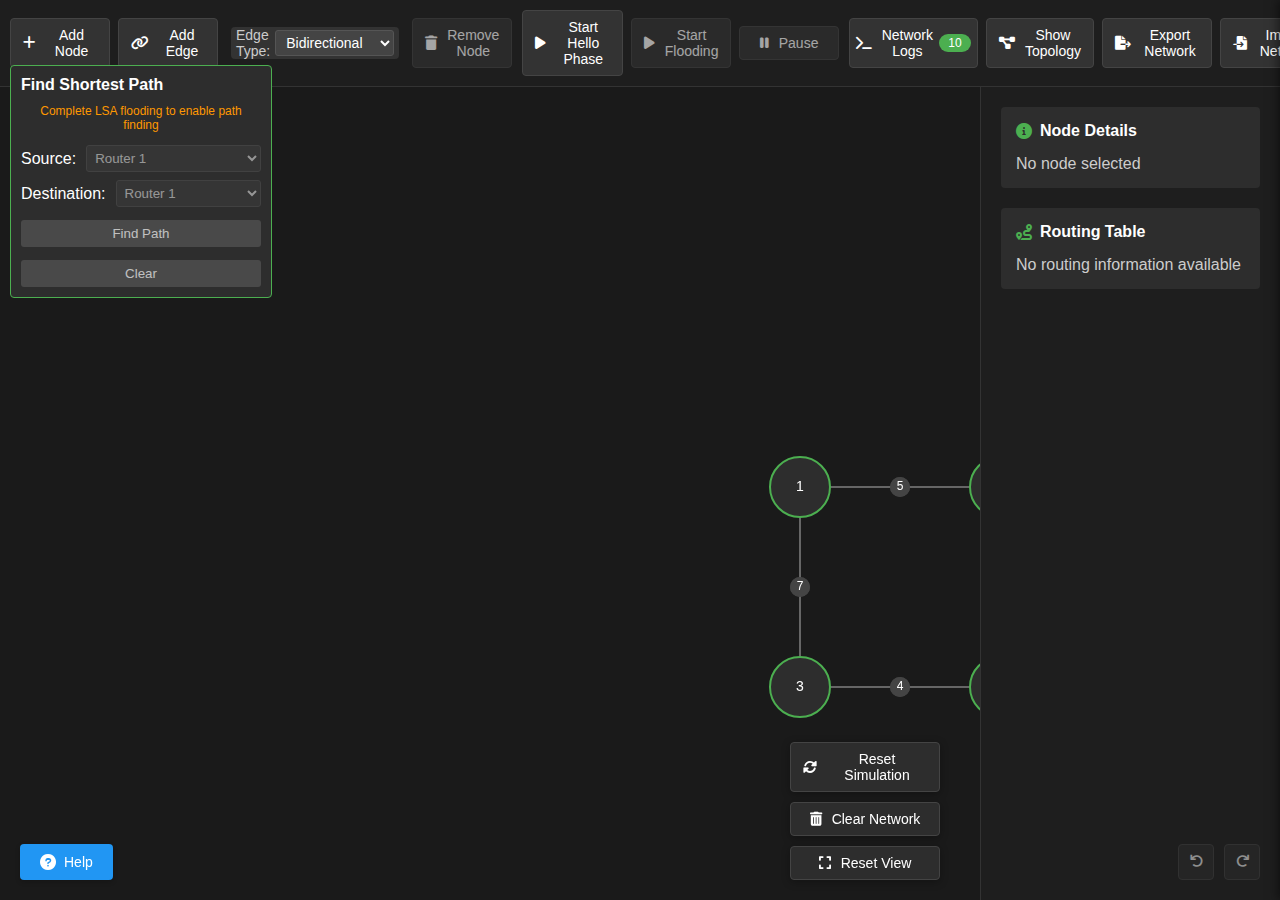
<file: index.html>
<!DOCTYPE html>
<html lang="en">
<head>
    <meta charset="UTF-8">
    <meta name="viewport" content="width=device-width, initial-scale=1.0">
    <title>Link-State Routing Simulation</title>
    <link rel="stylesheet" href="css/styles.css">
    <link rel="stylesheet" href="https://cdnjs.cloudflare.com/ajax/libs/font-awesome/6.0.0/css/all.min.css">
</head>
<body>
    <div class="container">
        <div class="toolbar">
            <div class="toolbar-group left-group">
                <button id="addNode" class="tool-button" title="Add a new router node (N)">
                    <i class="fas fa-plus"></i> Add Node
                </button>
                <button id="addEdge" class="tool-button" title="Add a connection between nodes (E)">
                    <i class="fas fa-link"></i> Add Edge
                </button>
                <div class="edge-type-selector">
                    <span>Edge Type:</span>
                    <select id="edgeTypeSelector" title="Select type of connection to create">
                        <option value="double" selected>Bidirectional</option>
                        <option value="single">Unidirectional</option>
                    </select>
                </div>
                <button id="removeNode" class="tool-button" disabled title="Remove selected node (Delete)">
                    <i class="fas fa-trash"></i> Remove Node
                </button>
            </div>
            <div class="toolbar-group center-group">
                <button id="startHello" class="tool-button" title="Start/Stop Hello Phase (Space)">
                    <i class="fas fa-play"></i> Start Hello Phase
                </button>
                <button id="startLSA" class="tool-button" disabled title="Start LSA Flooding">
                    <i class="fas fa-play"></i> Start Flooding
                </button>
                <button id="pauseSimulation" class="tool-button" disabled title="Pause/Resume Simulation (P)">
                    <i class="fas fa-pause"></i> Pause
                </button>
            </div>
            <div class="toolbar-group right-group">
                <button id="toggleLogs" class="tool-button" title="Show/hide network logs">
                    <i class="fas fa-terminal"></i> Network Logs
                    <span class="log-badge">0</span>
                </button>
                <button id="viewAdjacencyList" class="tool-button" title="View Network Adjacency List">
                    <i class="fas fa-project-diagram"></i> Show Topology
                </button>
                <button id="exportNetwork" class="tool-button" title="Export Network">
                    <i class="fas fa-file-export"></i> Export Network
                </button>
                <button id="importNetwork" class="tool-button" title="Import Network">
                    <i class="fas fa-file-import"></i> Import Network
                </button>
            </div>
        </div>
        
        <div class="main-content">
            <canvas id="networkCanvas"></canvas>
            
            <div class="node-details">
                <div class="details-section">
                    <h3><i class="fas fa-info-circle"></i> Node Details</h3>
                    <div id="nodeInfo">No node selected</div>
                </div>
                
                <div class="details-section">
                    <h3><i class="fas fa-route"></i> Routing Table</h3>
                    <div id="routingTable">No routing information available</div>
                </div>
            </div>
            
            <div class="canvas-controls">
                <button id="resetSimulation" class="tool-button" title="Reset simulation state without clearing the network">
                    <i class="fas fa-sync-alt"></i> Reset Simulation
                </button>
                <button id="clearNetwork" class="tool-button" title="Clear all nodes and edges (C)">
                    <i class="fas fa-trash-alt"></i> Clear Network
                </button>
                <button id="resetView" class="tool-button" title="Reset view to fit all nodes (V)">
                    <i class="fas fa-expand"></i> Reset View
                </button>
            </div>
        </div>
    </div>

    <div class="history-controls">
        <button id="undoButton" class="history-button" title="Undo (Ctrl+Z)" disabled>
            <i class="fas fa-undo"></i>
        </button>
        <button id="redoButton" class="history-button" title="Redo (Ctrl+Y)" disabled>
            <i class="fas fa-redo"></i>
        </button>
    </div>

    
    <div id="adjacencyListModal" class="modal">
        <div class="modal-content">
            <div class="modal-header">
                <h2>Network Topology</h2>
                <span class="close-modal">&times;</span>
            </div>
            <div class="modal-body">
                <div id="adjacencyListContent"></div>
            </div>
        </div>
    </div>

    <script src="js/logger.js"></script>
    <script src="js/node.js"></script>
    <script src="js/network.js"></script>
    <script src="js/visualization.js"></script>
    <script src="js/main.js"></script>
</body>
</html>
</file>
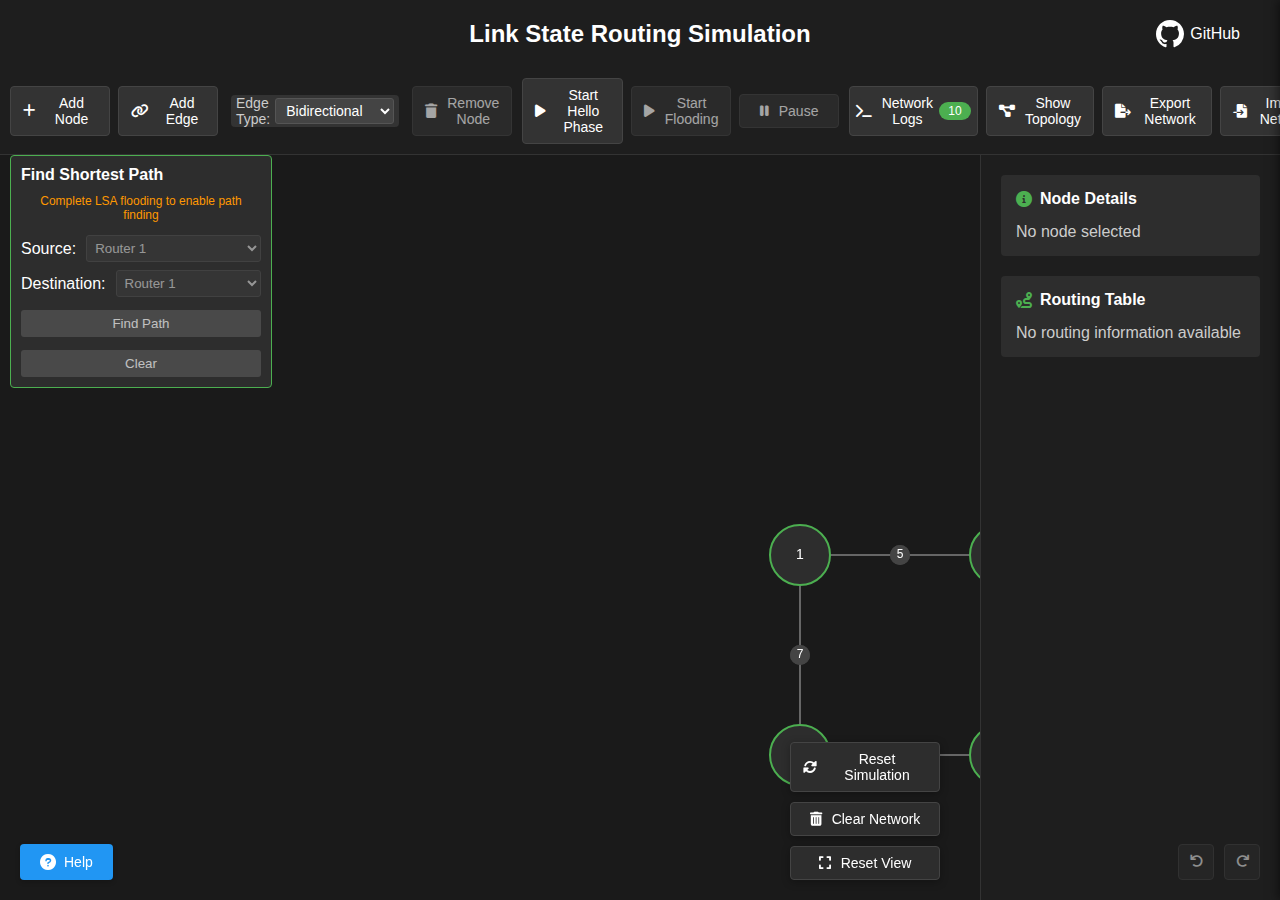
<file: public/index.html>
<!DOCTYPE html>
<html lang="en">

<head>
    <meta charset="UTF-8">
    <meta name="viewport" content="width=device-width, initial-scale=1.0">
    <title>Link-State Routing Simulation</title>
    <link rel="stylesheet" href="css/styles.css">
    <link rel="stylesheet" href="https://cdnjs.cloudflare.com/ajax/libs/font-awesome/6.0.0/css/all.min.css">
</head>

<body>
    
    <header
        style="display: flex; align-items: center; justify-content: center; padding: 20px; background-color: #1e1e1e; font-size: 24px; font-weight: bold; color: #fff; position: relative;">
        Link State Routing Simulation
        <a href="https://github.com/eclipse1605/link-state-routing-protocol" target="_blank" style="position: absolute; right: 40px; top: 50%; transform: translateY(-50%); display: flex; align-items: center; text-decoration: none;">
            <svg height="28" width="28" viewBox="0 0 16 16" fill="#fff" aria-hidden="true" style="margin-right: 6px;"><path d="M8 0C3.58 0 0 3.58 0 8c0 3.54 2.29 6.53 5.47 7.59.4.07.55-.17.55-.38 0-.19-.01-.82-.01-1.49-2.01.37-2.53-.49-2.69-.94-.09-.23-.48-.94-.82-1.13-.28-.15-.68-.52-.01-.53.63-.01 1.08.58 1.23.82.72 1.21 1.87.87 2.33.66.07-.52.28-.87.51-1.07-1.78-.2-3.64-.89-3.64-3.95 0-.87.31-1.59.82-2.15-.08-.2-.36-1.02.08-2.12 0 0 .67-.21 2.2.82.64-.18 1.32-.27 2-.27.68 0 1.36.09 2 .27 1.53-1.04 2.2-.82 2.2-.82.44 1.1.16 1.92.08 2.12.51.56.82 1.27.82 2.15 0 3.07-1.87 3.75-3.65 3.95.29.25.54.73.54 1.48 0 1.07-.01 1.93-.01 2.2 0 .21.15.46.55.38A8.013 8.013 0 0 0 16 8c0-4.42-3.58-8-8-8z"></path></svg>
            <span style="color: #fff; font-size: 16px; font-weight: normal;">GitHub</span>
        </a>
    </header>

    <div class="container">
        <div class="toolbar">
            <div class="toolbar-group left-group">
                <button id="addNode" class="tool-button" title="Add a new router node (N)">
                    <i class="fas fa-plus"></i> Add Node
                </button>
                <button id="addEdge" class="tool-button" title="Add a connection between nodes (E)">
                    <i class="fas fa-link"></i> Add Edge
                </button>
                <div class="edge-type-selector">
                    <span>Edge Type:</span>
                    <select id="edgeTypeSelector" title="Select type of connection to create">
                        <option value="double" selected>Bidirectional</option>
                        <option value="single">Unidirectional</option>
                    </select>
                </div>
                <button id="removeNode" class="tool-button" disabled title="Remove selected node (Delete)">
                    <i class="fas fa-trash"></i> Remove Node
                </button>
            </div>
            <div class="toolbar-group center-group">
                <button id="startHello" class="tool-button" title="Start/Stop Hello Phase (Space)">
                    <i class="fas fa-play"></i> Start Hello Phase
                </button>
                <button id="startLSA" class="tool-button" disabled title="Start LSA Flooding">
                    <i class="fas fa-play"></i> Start Flooding
                </button>
                <button id="pauseSimulation" class="tool-button" disabled title="Pause/Resume Simulation (P)">
                    <i class="fas fa-pause"></i> Pause
                </button>
            </div>
            <div class="toolbar-group right-group">
                <button id="toggleLogs" class="tool-button" title="Show/hide network logs">
                    <i class="fas fa-terminal"></i> Network Logs
                    <span class="log-badge">0</span>
                </button>
                <button id="viewAdjacencyList" class="tool-button" title="View Network Adjacency List">
                    <i class="fas fa-project-diagram"></i> Show Topology
                </button>
                <button id="exportNetwork" class="tool-button" title="Export Network">
                    <i class="fas fa-file-export"></i> Export Network
                </button>
                <button id="importNetwork" class="tool-button" title="Import Network">
                    <i class="fas fa-file-import"></i> Import Network
                </button>
            </div>
        </div>

        <div class="main-content">
            <canvas id="networkCanvas"></canvas>

            <div class="node-details">
                <div class="details-section">
                    <h3><i class="fas fa-info-circle"></i> Node Details</h3>
                    <div id="nodeInfo">No node selected</div>
                </div>

                <div class="details-section">
                    <h3><i class="fas fa-route"></i> Routing Table</h3>
                    <div id="routingTable">No routing information available</div>
                </div>
            </div>

            <div class="canvas-controls">
                <button id="resetSimulation" class="tool-button"
                    title="Reset simulation state without clearing the network">
                    <i class="fas fa-sync-alt"></i> Reset Simulation
                </button>
                <button id="clearNetwork" class="tool-button" title="Clear all nodes and edges (C)">
                    <i class="fas fa-trash-alt"></i> Clear Network
                </button>
                <button id="resetView" class="tool-button" title="Reset view to fit all nodes (V)">
                    <i class="fas fa-expand"></i> Reset View
                </button>
            </div>
        </div>
    </div>

    <div class="history-controls">
        <button id="undoButton" class="history-button" title="Undo (Ctrl+Z)" disabled>
            <i class="fas fa-undo"></i>
        </button>
        <button id="redoButton" class="history-button" title="Redo (Ctrl+Y)" disabled>
            <i class="fas fa-redo"></i>
        </button>
    </div>

    <div id="adjacencyListModal" class="modal">
        <div class="modal-content">
            <div class="modal-header">
                <h2>Network Topology</h2>
                <span class="close-modal">&times;</span>
            </div>
            <div class="modal-body">
                <div id="adjacencyListContent"></div>
            </div>
        </div>
    </div>

    <script src="js/logger.js"></script>
    <script src="js/node.js"></script>
    <script src="js/network.js"></script>
    <script src="js/visualization.js"></script>
    <script src="js/main.js"></script>
</body>

</html>
</file>
<file: css/styles.css>
body {
    margin: 0;
    padding: 0;
    font-family: Arial, sans-serif;
    background: #1a1a1a;
    color: #fff;
}

.container {
    display: flex;
    flex-direction: column;
    height: 100vh;
    overflow: hidden;
}

.main-content {
    flex: 1;
    display: flex;
    position: relative;
    overflow: hidden;
}

#networkCanvas {
    flex: 1;
    background: #1a1a1a;
    cursor: default;
}

#networkCanvas.node-adding {
    cursor: crosshair;
}

#networkCanvas.edge-adding {
    cursor: crosshair;
}


.toolbar {
    display: flex;
    padding: 10px;
    background-color: #1e1e1e;
    border-bottom: 1px solid #333;
    gap: 10px;
    justify-content: space-between;
    align-items: center;
    position: relative;
    z-index: 100;
}

.toolbar-group {
    display: flex;
    gap: 8px;
    align-items: center;
}

.toolbar-group.left-group {
    flex: 1;
    justify-content: flex-start;
}

.toolbar-group.center-group {
    flex: 1;
    justify-content: center;
}

.toolbar-group.right-group {
    flex: 1;
    justify-content: flex-end;
    margin-right: 20px;
}

.tool-button {
    padding: 8px 12px;
    margin: 0;
    background-color: #333;
    border: 1px solid #444;
    color: #fff;
    border-radius: 4px;
    cursor: pointer;
    display: inline-flex;
    align-items: center;
    gap: 6px;
    transition: all 0.2s ease;
    font-size: 14px;
    min-width: 100px;
    justify-content: center;
    position: relative;
}

.tool-button:hover:not(:disabled):not(.disabled) {
    background-color: #444;
    border-color: #555;
}

.tool-button:disabled,
.tool-button.disabled {
    opacity: 0.6;
    cursor: not-allowed;
    position: relative;
}


.tool-button:disabled::before,
.tool-button.disabled::before {
    content: attr(data-tooltip);
    position: absolute;
    bottom: 100%;
    left: 50%;
    transform: translateX(-50%);
    padding: 6px 10px;
    background-color: rgba(0, 0, 0, 0.8);
    color: white;
    border-radius: 4px;
    font-size: 12px;
    white-space: nowrap;
    pointer-events: none;
    opacity: 0;
    transition: opacity 0.3s;
    z-index: 1000;
    margin-bottom: 5px;
    max-width: 200px;
    text-align: center;
}

.tool-button:disabled:hover::before,
.tool-button.disabled:hover::before {
    opacity: 1;
}


.tool-button:disabled::after,
.tool-button.disabled::after {
    content: "\f05e"; 
    font-family: "Font Awesome 5 Free";
    font-weight: 900;
    position: absolute;
    top: 50%;
    left: 50%;
    transform: translate(-50%, -50%);
    font-size: 20px;
    color: rgba(255, 0, 0, 0.7);
    opacity: 0;
    transition: opacity 0.3s;
    z-index: 50;
}

.tool-button:disabled:hover::after,
.tool-button.disabled:hover::after {
    opacity: 1;
}

.tool-button.active {
    background-color: #4CAF50;
    border-color: #45a049;
}

.tool-button i {
    font-size: 14px;
    margin-right: 4px;
}


.log-badge {
    background: #4CAF50;
    color: white;
    border-radius: 10px;
    padding: 2px 6px;
    font-size: 12px;
    min-width: 20px;
    text-align: center;
    display: none;
}

.log-badge.visible {
    display: inline-block;
}


.log-panel {
    position: fixed;
    right: -500px;
    top: 0;
    width: 500px;
    height: 100vh;
    background: #1e1e1e;
    color: #fff;
    transition: right 0.3s ease;
    display: flex;
    flex-direction: column;
    z-index: 1000;
    box-shadow: -2px 0 10px rgba(0, 0, 0, 0.5);
}

.log-panel.visible {
    right: 0;
}

.log-header {
    padding: 15px;
    background: #2d2d2d;
    display: flex;
    justify-content: space-between;
    align-items: center;
    border-bottom: 1px solid #3d3d3d;
}

.log-header h3 {
    margin: 0;
    font-size: 16px;
    display: flex;
    align-items: center;
    gap: 8px;
}

.log-controls {
    display: flex;
    gap: 8px;
}

.log-controls button {
    background: #3d3d3d;
    border: none;
    color: #fff;
    cursor: pointer;
    padding: 6px 12px;
    border-radius: 4px;
    transition: background-color 0.2s;
    display: flex;
    align-items: center;
    gap: 6px;
    font-size: 13px;
}

.log-controls button:hover {
    background: #4d4d4d;
}

.log-controls button.active {
    background: #4CAF50;
}

.log-filters {
    padding: 10px 15px;
    background: #2d2d2d;
    display: flex;
    gap: 12px;
    flex-wrap: wrap;
    border-bottom: 1px solid #3d3d3d;
}

.log-filters label {
    display: flex;
    align-items: center;
    gap: 6px;
    font-size: 13px;
    cursor: pointer;
    padding: 4px 8px;
    border-radius: 4px;
    background: #3d3d3d;
    transition: background-color 0.2s;
}

.log-filters label:hover {
    background: #4d4d4d;
}

.log-filters input[type="checkbox"] {
    margin: 0;
}

.log-content {
    flex: 1;
    overflow-y: auto;
    padding: 15px;
    font-family: 'Consolas', monospace;
    font-size: 13px;
    line-height: 1.4;
}

.log-entry {
    padding: 8px 12px;
    border-radius: 6px;
    margin-bottom: 8px;
    background: #2d2d2d;
    display: flex;
    align-items: flex-start;
    gap: 10px;
    border-left: 3px solid transparent;
    transition: background-color 0.2s;
}

.log-entry:hover {
    background: #333;
}

.log-timestamp {
    color: #888;
    white-space: nowrap;
    font-size: 12px;
}

.log-category {
    font-size: 16px;
    min-width: 24px;
    text-align: center;
}

.log-message {
    flex: 1;
    word-break: break-word;
}

.log-entry pre {
    margin: 8px 0 0 0;
    padding: 10px;
    background: #1e1e1e;
    border-radius: 4px;
    overflow-x: auto;
    font-size: 12px;
}


.log-entry[data-category="NETWORK"] { border-left-color: #64B5F6; }
.log-entry[data-category="PACKET"] { border-left-color: #81C784; }
.log-entry[data-category="NODE"] { border-left-color: #FFB74D; }
.log-entry[data-category="EDGE"] { border-left-color: #BA68C8; }
.log-entry[data-category="ROUTING"] { border-left-color: #4FC3F7; }
.log-entry[data-category="SIMULATION"] { border-left-color: #4DB6AC; }
.log-entry[data-category="ERROR"] { border-left-color: #E57373; }

.log-entry[data-category="NETWORK"] .log-message { color: #64B5F6; }
.log-entry[data-category="PACKET"] .log-message { color: #81C784; }
.log-entry[data-category="NODE"] .log-message { color: #FFB74D; }
.log-entry[data-category="EDGE"] .log-message { color: #BA68C8; }
.log-entry[data-category="ROUTING"] .log-message { color: #4FC3F7; }
.log-entry[data-category="SIMULATION"] .log-message { color: #4DB6AC; }
.log-entry[data-category="ERROR"] .log-message { color: #E57373; }


.log-content::-webkit-scrollbar {
    width: 10px;
}

.log-content::-webkit-scrollbar-track {
    background: #1e1e1e;
}

.log-content::-webkit-scrollbar-thumb {
    background: #3d3d3d;
    border-radius: 5px;
}

.log-content::-webkit-scrollbar-thumb:hover {
    background: #4d4d4d;
}


.node-details {
    position: absolute;
    right: 0;
    top: 0;
    width: 300px;
    height: 100%;
    background: #1e1e1e;
    border-left: 1px solid #333;
    overflow-y: auto;
    padding: 20px;
    box-sizing: border-box;
}

.details-section {
    margin-bottom: 20px;
    background: #2d2d2d;
    border-radius: 4px;
    padding: 15px;
    overflow: hidden;
    word-wrap: break-word;
}

.details-section h3 {
    margin: 0 0 15px 0;
    font-size: 16px;
    color: #fff;
    display: flex;
    align-items: center;
    gap: 8px;
}

.details-section h3 i {
    color: #4CAF50;
}

.node-header {
    display: flex;
    align-items: center;
    gap: 10px;
    margin-bottom: 15px;
}

.status-indicator {
    width: 10px;
    height: 10px;
    border-radius: 50%;
    background: #666;
}

.status-active {
    background: #4CAF50;
}

.info-row {
    display: flex;
    align-items: center;
    gap: 8px;
    margin-bottom: 8px;
    color: #ccc;
}

.neighbor-list {
    margin-top: 15px;
}

.neighbor-item {
    display: flex;
    justify-content: space-between;
    align-items: center;
    padding: 8px;
    background: #333;
    border-radius: 4px;
    margin-bottom: 8px;
    overflow: hidden;
    white-space: nowrap;
    text-overflow: ellipsis;
}

.neighbor-info {
    display: flex;
    align-items: center;
    gap: 8px;
    flex: 1;
    min-width: 0;
    overflow: hidden;
    text-overflow: ellipsis;
}

.weight {
    color: #888;
    font-size: 0.9em;
    margin-left: 8px;
}

.neighbor-actions {
    display: flex;
    gap: 4px;
}

.neighbor-actions button {
    background: none;
    border: none;
    color: #666;
    cursor: pointer;
    padding: 4px;
    border-radius: 4px;
}

.neighbor-actions button:hover {
    background: #444;
    color: #fff;
}

.route-entry {
    background: #2d2d2d;
    border-radius: 4px;
    padding: 8px 10px;
    margin-bottom: 6px;
    overflow: hidden;
    word-wrap: break-word;
}

.route-header {
    display: flex;
    justify-content: space-between;
    align-items: center;
    margin-bottom: 4px;
    flex-wrap: wrap;
}

.route-destination {
    font-weight: bold;
    color: #4CAF50;
    font-size: 13px;
}

.route-cost {
    color: #888;
    font-size: 12px;
}

.route-details {
    font-size: 12px;
    color: #ccc;
}

.route-path {
    display: flex;
    align-items: center;
    flex-wrap: wrap;
    gap: 4px;
    margin-bottom: 3px;
    font-size: 11px;
}

.route-next-hop {
    font-size: 11px;
}

#nodeInfo, #routingTable {
    color: #ccc;
}


.step-control {
    display: flex;
    align-items: center;
    gap: 10px;
    margin-right: 10px;
}

.no-route {
    color: #666;
    font-style: italic;
    padding: 8px;
}

.edge-type-selector {
    display: flex;
    align-items: center;
    margin: 0 5px;
    padding: 0 5px;
    background: #333;
    border-radius: 4px;
}

.edge-type-selector span {
    font-size: 14px;
    color: #ccc;
    margin-right: 5px;
}

.edge-type-selector select {
    padding: 3px 6px;
    background: #444;
    border: 1px solid #555;
    color: #fff;
    border-radius: 3px;
    font-size: 14px;
}

.weight-dialog {
    position: fixed;
    top: 50%;
    left: 50%;
    transform: translate(-50%, -50%);
    background: #333;
    padding: 20px;
    border-radius: 8px;
    z-index: 1001;
    box-shadow: 0 5px 15px rgba(0, 0, 0, 0.5);
    width: 300px;
    display: flex;
    flex-direction: column;
    align-items: center;
}

.weight-dialog h3 {
    margin-top: 0;
    margin-bottom: 15px;
    color: #fff;
    text-align: center;
}

.weight-dialog input {
    padding: 8px 12px;
    background: #444;
    border: 1px solid #555;
    color: #fff;
    border-radius: 4px;
    font-size: 16px;
    width: 80%;
    margin-bottom: 15px;
}

.weight-dialog button {
    padding: 8px 16px;
    background: #4CAF50;
    border: none;
    color: #fff;
    border-radius: 4px;
    cursor: pointer;
    font-size: 16px;
    transition: background 0.2s;
}

.weight-dialog button:hover {
    background: #45a049;
}

.overlay {
    position: fixed;
    top: 0;
    left: 0;
    width: 100%;
    height: 100%;
    background: rgba(0, 0, 0, 0.5);
    z-index: 1000;
}

.infinity-symbol {
    font-family: 'Arial Unicode MS', 'Lucida Sans Unicode', sans-serif;
    font-size: 16px;
    font-weight: bold;
    color: #ff6b6b;
    display: inline-block;
    margin: 0 2px;
    vertical-align: middle;
}


.history-controls {
    position: fixed;
    bottom: 20px;
    right: 20px;
    display: flex;
    gap: 10px;
    z-index: 100;
}

.history-button {
    background-color: #2d2d2d;
    border: 1px solid #444;
    color: #fff;
    border-radius: 4px;
    width: 36px;
    height: 36px;
    display: flex;
    align-items: center;
    justify-content: center;
    cursor: pointer;
    transition: all 0.2s;
}

.history-button:hover:not(:disabled) {
    background-color: #444;
    border-color: #4CAF50;
    transform: scale(1.05);
}

.history-button:not(:disabled) {
    color: #4CAF50;
    border-color: #4CAF50;
    box-shadow: 0 0 8px rgba(76, 175, 80, 0.3);
}

.history-button:disabled {
    opacity: 0.5;
    cursor: not-allowed;
}


@keyframes action-success {
    0% { transform: scale(1); }
    50% { transform: scale(1.2); background-color: #4CAF50; }
    100% { transform: scale(1); }
}

.action-success {
    animation: action-success 0.3s ease-in-out;
}


.canvas-controls {
    position: absolute;
    bottom: 20px;
    right: 340px; 
    display: flex;
    flex-direction: column;
    gap: 10px;
    z-index: 50;
}

.canvas-controls .tool-button {
    box-shadow: 0 2px 8px rgba(0, 0, 0, 0.3);
    background-color: #2d2d2d;
    border-color: #444;
    width: 150px;
}

.canvas-controls .tool-button:hover:not(:disabled) {
    background-color: #3d3d3d;
    transform: translateY(-2px);
    box-shadow: 0 4px 12px rgba(0, 0, 0, 0.4);
}


.modal {
    display: none;
    position: fixed;
    z-index: 1000;
    left: 0;
    top: 0;
    width: 100%;
    height: 100%;
    background-color: rgba(0, 0, 0, 0.7);
}

.modal-content {
    position: relative;
    background-color: #1e1e1e;
    margin: 5% auto;
    padding: 0;
    border: 1px solid #444;
    width: 70%;
    max-width: 800px;
    box-shadow: 0 4px 8px rgba(0, 0, 0, 0.3);
    animation: modalFadeIn 0.3s;
    max-height: 80vh;
    display: flex;
    flex-direction: column;
}

@keyframes modalFadeIn {
    from {opacity: 0; transform: translateY(-20px);}
    to {opacity: 1; transform: translateY(0);}
}

.modal-header {
    padding: 15px 20px;
    background-color: #333;
    color: white;
    display: flex;
    justify-content: space-between;
    align-items: center;
    border-bottom: 1px solid #444;
}

.modal-header h2 {
    margin: 0;
    font-size: 1.4rem;
    color: #4CAF50;
}

.modal-body {
    padding: 20px;
    overflow-y: auto;
    max-height: calc(80vh - 60px);
}

.close-modal {
    color: #aaa;
    font-size: 28px;
    font-weight: bold;
    cursor: pointer;
}

.close-modal:hover {
    color: #4CAF50;
}

.adjacency-list-table {
    width: 100%;
    border-collapse: collapse;
    margin-top: 10px;
    color: #ddd;
}

.adjacency-list-table th {
    background-color: #333;
    text-align: left;
    padding: 10px;
    border-bottom: 2px solid #444;
}

.adjacency-list-table td {
    padding: 10px;
    border-bottom: 1px solid #444;
}

.adjacency-list-table tr:last-child td {
    border-bottom: none;
}

.adjacency-list-table .direction-indicator {
    display: inline-block;
    padding: 2px 6px;
    border-radius: 3px;
    font-size: 0.8rem;
    margin-left: 5px;
}

.adjacency-list-table .bidirectional {
    background-color: #2e7d32;
}

.adjacency-list-table .unidirectional {
    background-color: #c62828;
}

.adjacency-list-empty {
    padding: 20px;
    text-align: center;
    color: #888;
    font-style: italic;
}

.route-status {
    background-color: #2e7d32;
    color: white;
    padding: 8px 12px;
    border-radius: 4px;
    margin-bottom: 10px;
    font-size: 0.9rem;
    text-align: center;
    animation: pulse 2s infinite;
}

@keyframes pulse {
    0% { opacity: 0.8; }
    50% { opacity: 1; }
    100% { opacity: 0.8; }
}


.routing-table {
    width: 100%;
    border-collapse: collapse;
    margin-bottom: 20px;
    font-size: 12px;
    color: #ddd;
    table-layout: fixed;
}

.routing-table th {
    background-color: #333;
    text-align: left;
    padding: 8px;
    border-bottom: 2px solid #444;
    font-weight: 600;
}

.routing-table td {
    padding: 6px 8px;
    border-bottom: 1px solid #444;
    word-wrap: break-word;
    overflow: hidden;
    text-overflow: ellipsis;
}

.routing-table tr:hover {
    background-color: #2a2a2a;
}

.routing-table tr:last-child td {
    border-bottom: none;
}

.path-info-header {
    font-size: 14px;
    font-weight: bold;
    margin: 15px 0 10px 0;
    padding-bottom: 5px;
    border-bottom: 1px solid #444;
    color: #4CAF50;
}

.no-neighbors, .no-route {
    color: #666;
    font-style: italic;
    padding: 8px;
    text-align: center;
}

.path-arrow {
    color: #666;
    font-size: 10px;
}

.routing-table-content {
    max-width: 100%;
    overflow: hidden;
}

.route-next-hop, .route-path {
    max-width: 100%;
    overflow: hidden;
    text-overflow: ellipsis;
    white-space: nowrap;
}

.routing-table {
    font-size: 11px;
}

.ip-info {
    color: #5DADE2;
    font-size: 11px;
    margin-top: 3px;
    margin-left: 22px;
}

.details-section-title {
    margin: 0 0 10px 0;
    font-size: 16px;
    color: #4CAF50;
    display: flex;
    align-items: center;
    gap: 8px;
}

/* Tooltip styling */
[title], [data-tooltip] {
    position: relative;
}

[title]:hover::after, 
[data-tooltip]:hover::after {
    content: attr(title);
    position: absolute;
    left: 50%;
    transform: translateX(-50%);
    top: 100%;
    margin-top: 5px;
    background-color: #2d2d2d;
    color: white;
    padding: 4px 8px;
    border-radius: 4px;
    font-size: 12px;
    white-space: nowrap;
    z-index: 1000;
    pointer-events: none;
    border: 1px solid #555;
    box-shadow: 0 2px 5px rgba(0,0,0,0.2);
}

/* Prioritize data-tooltip over title */
[data-tooltip]:hover::after {
    content: attr(data-tooltip);
}

[title]:hover::before,
[data-tooltip]:hover::before {
    content: '';
    position: absolute;
    left: 50%;
    transform: translateX(-50%);
    top: 100%;
    width: 0;
    height: 0;
    border-left: 5px solid transparent;
    border-right: 5px solid transparent;
    border-bottom: 5px solid #2d2d2d;
    z-index: 1001;
    pointer-events: none;
}
</file>
<file: public/css/styles.css>
body {
    margin: 0;
    padding: 0;
    font-family: Arial, sans-serif;
    background: #1a1a1a;
    color: #fff;
    height: 100%;
    display: flex;
    flex-direction: column;
    overflow: hidden;
}

html, body {
    height: 100%;
    margin: 0;
    padding: 0;
}

header {
    flex: 0 0 auto;
}

.container {
    display: flex;
    flex: 1 1 auto;
    flex-direction: column;
    height: 100%;
    overflow: hidden;
}

.main-content {
    flex: 1;
    display: flex;
    position: relative;
    overflow: hidden;
    height: 100%;
}

#networkCanvas {
    flex: 1;
    background: #1a1a1a;
    cursor: default;
}

#networkCanvas.node-adding {
    cursor: crosshair;
}

#networkCanvas.edge-adding {
    cursor: crosshair;
}


.toolbar {
    display: flex;
    padding: 10px;
    background-color: #1e1e1e;
    border-bottom: 1px solid #333;
    gap: 10px;
    justify-content: space-between;
    align-items: center;
    position: relative;
    z-index: 100;
}

.toolbar-group {
    display: flex;
    gap: 8px;
    align-items: center;
}

.toolbar-group.left-group {
    flex: 1;
    justify-content: flex-start;
}

.toolbar-group.center-group {
    flex: 1;
    justify-content: center;
}

.toolbar-group.right-group {
    flex: 1;
    justify-content: flex-end;
    margin-right: 20px;
}

.tool-button {
    padding: 8px 12px;
    margin: 0;
    background-color: #333;
    border: 1px solid #444;
    color: #fff;
    border-radius: 4px;
    cursor: pointer;
    display: inline-flex;
    align-items: center;
    gap: 6px;
    transition: all 0.2s ease;
    font-size: 14px;
    min-width: 100px;
    justify-content: center;
    position: relative;
}

.tool-button:hover:not(:disabled):not(.disabled) {
    background-color: #444;
    border-color: #555;
}

.tool-button:disabled,
.tool-button.disabled {
    opacity: 0.6;
    cursor: not-allowed;
    position: relative;
}


.tool-button:disabled::before,
.tool-button.disabled::before {
    content: attr(data-tooltip);
    position: absolute;
    bottom: 100%;
    left: 50%;
    transform: translateX(-50%);
    padding: 6px 10px;
    background-color: rgba(0, 0, 0, 0.8);
    color: white;
    border-radius: 4px;
    font-size: 12px;
    white-space: nowrap;
    pointer-events: none;
    opacity: 0;
    transition: opacity 0.3s;
    z-index: 1000;
    margin-bottom: 5px;
    max-width: 200px;
    text-align: center;
}

.tool-button:disabled:hover::before,
.tool-button.disabled:hover::before {
    opacity: 1;
}


.tool-button:disabled::after,
.tool-button.disabled::after {
    content: "\f05e"; 
    font-family: "Font Awesome 5 Free";
    font-weight: 900;
    position: absolute;
    top: 50%;
    left: 50%;
    transform: translate(-50%, -50%);
    font-size: 20px;
    color: rgba(255, 0, 0, 0.7);
    opacity: 0;
    transition: opacity 0.3s;
    z-index: 50;
}

.tool-button:disabled:hover::after,
.tool-button.disabled:hover::after {
    opacity: 1;
}

.tool-button.active {
    background-color: #4CAF50;
    border-color: #45a049;
}

.tool-button i {
    font-size: 14px;
    margin-right: 4px;
}


.log-badge {
    background: #4CAF50;
    color: white;
    border-radius: 10px;
    padding: 2px 6px;
    font-size: 12px;
    min-width: 20px;
    text-align: center;
    display: none;
}

.log-badge.visible {
    display: inline-block;
}


.log-panel {
    position: fixed;
    right: -500px;
    top: 0;
    width: 500px;
    height: 100vh;
    background: #1e1e1e;
    color: #fff;
    transition: right 0.3s ease;
    display: flex;
    flex-direction: column;
    z-index: 1000;
    box-shadow: -2px 0 10px rgba(0, 0, 0, 0.5);
}

.log-panel.visible {
    right: 0;
}

.log-header {
    padding: 15px;
    background: #2d2d2d;
    display: flex;
    justify-content: space-between;
    align-items: center;
    border-bottom: 1px solid #3d3d3d;
}

.log-header h3 {
    margin: 0;
    font-size: 16px;
    display: flex;
    align-items: center;
    gap: 8px;
}

.log-controls {
    display: flex;
    gap: 8px;
}

.log-controls button {
    background: #3d3d3d;
    border: none;
    color: #fff;
    cursor: pointer;
    padding: 6px 12px;
    border-radius: 4px;
    transition: background-color 0.2s;
    display: flex;
    align-items: center;
    gap: 6px;
    font-size: 13px;
}

.log-controls button:hover {
    background: #4d4d4d;
}

.log-controls button.active {
    background: #4CAF50;
}

.log-filters {
    padding: 10px 15px;
    background: #2d2d2d;
    display: flex;
    gap: 12px;
    flex-wrap: wrap;
    border-bottom: 1px solid #3d3d3d;
}

.log-filters label {
    display: flex;
    align-items: center;
    gap: 6px;
    font-size: 13px;
    cursor: pointer;
    padding: 4px 8px;
    border-radius: 4px;
    background: #3d3d3d;
    transition: background-color 0.2s;
}

.log-filters label:hover {
    background: #4d4d4d;
}

.log-filters input[type="checkbox"] {
    margin: 0;
}

.log-content {
    flex: 1;
    overflow-y: auto;
    padding: 15px;
    font-family: 'Consolas', monospace;
    font-size: 13px;
    line-height: 1.4;
}

.log-entry {
    padding: 8px 12px;
    border-radius: 6px;
    margin-bottom: 8px;
    background: #2d2d2d;
    display: flex;
    align-items: flex-start;
    gap: 10px;
    border-left: 3px solid transparent;
    transition: background-color 0.2s;
}

.log-entry:hover {
    background: #333;
}

.log-timestamp {
    color: #888;
    white-space: nowrap;
    font-size: 12px;
}

.log-category {
    font-size: 16px;
    min-width: 24px;
    text-align: center;
}

.log-message {
    flex: 1;
    word-break: break-word;
}

.log-entry pre {
    margin: 8px 0 0 0;
    padding: 10px;
    background: #1e1e1e;
    border-radius: 4px;
    overflow-x: auto;
    font-size: 12px;
}


.log-entry[data-category="NETWORK"] { border-left-color: #64B5F6; }
.log-entry[data-category="PACKET"] { border-left-color: #81C784; }
.log-entry[data-category="NODE"] { border-left-color: #FFB74D; }
.log-entry[data-category="EDGE"] { border-left-color: #BA68C8; }
.log-entry[data-category="ROUTING"] { border-left-color: #4FC3F7; }
.log-entry[data-category="SIMULATION"] { border-left-color: #4DB6AC; }
.log-entry[data-category="ERROR"] { border-left-color: #E57373; }

.log-entry[data-category="NETWORK"] .log-message { color: #64B5F6; }
.log-entry[data-category="PACKET"] .log-message { color: #81C784; }
.log-entry[data-category="NODE"] .log-message { color: #FFB74D; }
.log-entry[data-category="EDGE"] .log-message { color: #BA68C8; }
.log-entry[data-category="ROUTING"] .log-message { color: #4FC3F7; }
.log-entry[data-category="SIMULATION"] .log-message { color: #4DB6AC; }
.log-entry[data-category="ERROR"] .log-message { color: #E57373; }


.log-content::-webkit-scrollbar {
    width: 10px;
}

.log-content::-webkit-scrollbar-track {
    background: #1e1e1e;
}

.log-content::-webkit-scrollbar-thumb {
    background: #3d3d3d;
    border-radius: 5px;
}

.log-content::-webkit-scrollbar-thumb:hover {
    background: #4d4d4d;
}


.node-details {
    position: absolute;
    right: 0;
    top: 0;
    width: 300px;
    height: 100%;
    background: #1e1e1e;
    border-left: 1px solid #333;
    overflow-y: auto;
    padding: 20px;
    box-sizing: border-box;
}

.details-section {
    margin-bottom: 20px;
    background: #2d2d2d;
    border-radius: 4px;
    padding: 15px;
    overflow: hidden;
    word-wrap: break-word;
}

.details-section h3 {
    margin: 0 0 15px 0;
    font-size: 16px;
    color: #fff;
    display: flex;
    align-items: center;
    gap: 8px;
}

.details-section h3 i {
    color: #4CAF50;
}

.node-header {
    display: flex;
    align-items: center;
    gap: 10px;
    margin-bottom: 15px;
}

.status-indicator {
    width: 10px;
    height: 10px;
    border-radius: 50%;
    background: #666;
}

.status-active {
    background: #4CAF50;
}

.info-row {
    display: flex;
    align-items: center;
    gap: 8px;
    margin-bottom: 8px;
    color: #ccc;
}

.neighbor-list {
    margin-top: 15px;
}

.neighbor-item {
    display: flex;
    justify-content: space-between;
    align-items: center;
    padding: 8px;
    background: #333;
    border-radius: 4px;
    margin-bottom: 8px;
    overflow: hidden;
    white-space: nowrap;
    text-overflow: ellipsis;
}

.neighbor-info {
    display: flex;
    align-items: center;
    gap: 8px;
    flex: 1;
    min-width: 0;
    overflow: hidden;
    text-overflow: ellipsis;
}

.weight {
    color: #888;
    font-size: 0.9em;
    margin-left: 8px;
}

.neighbor-actions {
    display: flex;
    gap: 4px;
}

.neighbor-actions button {
    background: none;
    border: none;
    color: #666;
    cursor: pointer;
    padding: 4px;
    border-radius: 4px;
}

.neighbor-actions button:hover {
    background: #444;
    color: #fff;
}

.route-entry {
    background: #2d2d2d;
    border-radius: 4px;
    padding: 8px 10px;
    margin-bottom: 6px;
    overflow: hidden;
    word-wrap: break-word;
}

.route-header {
    display: flex;
    justify-content: space-between;
    align-items: center;
    margin-bottom: 4px;
    flex-wrap: wrap;
}

.route-destination {
    font-weight: bold;
    color: #4CAF50;
    font-size: 13px;
}

.route-cost {
    color: #888;
    font-size: 12px;
}

.route-details {
    font-size: 12px;
    color: #ccc;
}

.route-path {
    display: flex;
    align-items: center;
    flex-wrap: wrap;
    gap: 4px;
    margin-bottom: 3px;
    font-size: 11px;
}

.route-next-hop {
    font-size: 11px;
}

#nodeInfo, #routingTable {
    color: #ccc;
}


.step-control {
    display: flex;
    align-items: center;
    gap: 10px;
    margin-right: 10px;
}

.no-route {
    color: #666;
    font-style: italic;
    padding: 8px;
}

.edge-type-selector {
    display: flex;
    align-items: center;
    margin: 0 5px;
    padding: 0 5px;
    background: #333;
    border-radius: 4px;
}

.edge-type-selector span {
    font-size: 14px;
    color: #ccc;
    margin-right: 5px;
}

.edge-type-selector select {
    padding: 3px 6px;
    background: #444;
    border: 1px solid #555;
    color: #fff;
    border-radius: 3px;
    font-size: 14px;
}

.weight-dialog {
    position: fixed;
    top: 50%;
    left: 50%;
    transform: translate(-50%, -50%);
    background: #333;
    padding: 20px;
    border-radius: 8px;
    z-index: 1001;
    box-shadow: 0 5px 15px rgba(0, 0, 0, 0.5);
    width: 300px;
    display: flex;
    flex-direction: column;
    align-items: center;
}

.weight-dialog h3 {
    margin-top: 0;
    margin-bottom: 15px;
    color: #fff;
    text-align: center;
}

.weight-dialog input {
    padding: 8px 12px;
    background: #444;
    border: 1px solid #555;
    color: #fff;
    border-radius: 4px;
    font-size: 16px;
    width: 80%;
    margin-bottom: 15px;
}

.weight-dialog button {
    padding: 8px 16px;
    background: #4CAF50;
    border: none;
    color: #fff;
    border-radius: 4px;
    cursor: pointer;
    font-size: 16px;
    transition: background 0.2s;
}

.weight-dialog button:hover {
    background: #45a049;
}

.overlay {
    position: fixed;
    top: 0;
    left: 0;
    width: 100%;
    height: 100%;
    background: rgba(0, 0, 0, 0.5);
    z-index: 1000;
}

.infinity-symbol {
    font-family: 'Arial Unicode MS', 'Lucida Sans Unicode', sans-serif;
    font-size: 16px;
    font-weight: bold;
    color: #ff6b6b;
    display: inline-block;
    margin: 0 2px;
    vertical-align: middle;
}


.history-controls {
    position: fixed;
    bottom: 20px;
    right: 20px;
    display: flex;
    gap: 10px;
    z-index: 100;
}

.history-button {
    background-color: #2d2d2d;
    border: 1px solid #444;
    color: #fff;
    border-radius: 4px;
    width: 36px;
    height: 36px;
    display: flex;
    align-items: center;
    justify-content: center;
    cursor: pointer;
    transition: all 0.2s;
}

.history-button:hover:not(:disabled) {
    background-color: #444;
    border-color: #4CAF50;
    transform: scale(1.05);
}

.history-button:not(:disabled) {
    color: #4CAF50;
    border-color: #4CAF50;
    box-shadow: 0 0 8px rgba(76, 175, 80, 0.3);
}

.history-button:disabled {
    opacity: 0.5;
    cursor: not-allowed;
}


@keyframes action-success {
    0% { transform: scale(1); }
    50% { transform: scale(1.2); background-color: #4CAF50; }
    100% { transform: scale(1); }
}

.action-success {
    animation: action-success 0.3s ease-in-out;
}


.canvas-controls {
    position: absolute;
    bottom: 20px;
    right: 340px; 
    display: flex;
    flex-direction: column;
    gap: 10px;
    z-index: 50;
}

.canvas-controls .tool-button {
    box-shadow: 0 2px 8px rgba(0, 0, 0, 0.3);
    background-color: #2d2d2d;
    border-color: #444;
    width: 150px;
}

.canvas-controls .tool-button:hover:not(:disabled) {
    background-color: #3d3d3d;
    transform: translateY(-2px);
    box-shadow: 0 4px 12px rgba(0, 0, 0, 0.4);
}


.modal {
    display: none;
    position: fixed;
    z-index: 1000;
    left: 0;
    top: 0;
    width: 100%;
    height: 100%;
    background-color: rgba(0, 0, 0, 0.7);
}

.modal-content {
    position: relative;
    background-color: #1e1e1e;
    margin: 5% auto;
    padding: 0;
    border: 1px solid #444;
    width: 70%;
    max-width: 800px;
    box-shadow: 0 4px 8px rgba(0, 0, 0, 0.3);
    animation: modalFadeIn 0.3s;
    max-height: 80vh;
    display: flex;
    flex-direction: column;
}

@keyframes modalFadeIn {
    from {opacity: 0; transform: translateY(-20px);}
    to {opacity: 1; transform: translateY(0);}
}

.modal-header {
    padding: 15px 20px;
    background-color: #333;
    color: white;
    display: flex;
    justify-content: space-between;
    align-items: center;
    border-bottom: 1px solid #444;
}

.modal-header h2 {
    margin: 0;
    font-size: 1.4rem;
    color: #4CAF50;
}

.modal-body {
    padding: 20px;
    overflow-y: auto;
    max-height: calc(80vh - 60px);
}

.close-modal {
    color: #aaa;
    font-size: 28px;
    font-weight: bold;
    cursor: pointer;
}

.close-modal:hover {
    color: #4CAF50;
}

.adjacency-list-table {
    width: 100%;
    border-collapse: collapse;
    margin-top: 10px;
    color: #ddd;
}

.adjacency-list-table th {
    background-color: #333;
    text-align: left;
    padding: 10px;
    border-bottom: 2px solid #444;
}

.adjacency-list-table td {
    padding: 10px;
    border-bottom: 1px solid #444;
}

.adjacency-list-table tr:last-child td {
    border-bottom: none;
}

.adjacency-list-table .direction-indicator {
    display: inline-block;
    padding: 2px 6px;
    border-radius: 3px;
    font-size: 0.8rem;
    margin-left: 5px;
}

.adjacency-list-table .bidirectional {
    background-color: #2e7d32;
}

.adjacency-list-table .unidirectional {
    background-color: #c62828;
}

.adjacency-list-empty {
    padding: 20px;
    text-align: center;
    color: #888;
    font-style: italic;
}

.route-status {
    background-color: #2e7d32;
    color: white;
    padding: 8px 12px;
    border-radius: 4px;
    margin-bottom: 10px;
    font-size: 0.9rem;
    text-align: center;
    animation: pulse 2s infinite;
}

@keyframes pulse {
    0% { opacity: 0.8; }
    50% { opacity: 1; }
    100% { opacity: 0.8; }
}


.routing-table {
    width: 100%;
    border-collapse: collapse;
    margin-bottom: 20px;
    font-size: 12px;
    color: #ddd;
    table-layout: fixed;
}

.routing-table th {
    background-color: #333;
    text-align: left;
    padding: 8px;
    border-bottom: 2px solid #444;
    font-weight: 600;
}

.routing-table td {
    padding: 6px 8px;
    border-bottom: 1px solid #444;
    word-wrap: break-word;
    overflow: hidden;
    text-overflow: ellipsis;
}

.routing-table tr:hover {
    background-color: #2a2a2a;
}

.routing-table tr:last-child td {
    border-bottom: none;
}

.path-info-header {
    font-size: 14px;
    font-weight: bold;
    margin: 15px 0 10px 0;
    padding-bottom: 5px;
    border-bottom: 1px solid #444;
    color: #4CAF50;
}

.no-neighbors, .no-route {
    color: #666;
    font-style: italic;
    padding: 8px;
    text-align: center;
}

.path-arrow {
    color: #666;
    font-size: 10px;
}

.routing-table-content {
    max-width: 100%;
    overflow: hidden;
}

.route-next-hop, .route-path {
    max-width: 100%;
    overflow: hidden;
    text-overflow: ellipsis;
    white-space: nowrap;
}

.routing-table {
    font-size: 11px;
}

.ip-info {
    color: #5DADE2;
    font-size: 11px;
    margin-top: 3px;
    margin-left: 22px;
}

.details-section-title {
    margin: 0 0 10px 0;
    font-size: 16px;
    color: #4CAF50;
    display: flex;
    align-items: center;
    gap: 8px;
}


[title], [data-tooltip] {
    position: relative;
}

[title]:hover::after, 
[data-tooltip]:hover::after {
    content: attr(title);
    position: absolute;
    left: 50%;
    transform: translateX(-50%);
    top: 100%;
    margin-top: 5px;
    background-color: #2d2d2d;
    color: white;
    padding: 4px 8px;
    border-radius: 4px;
    font-size: 12px;
    white-space: nowrap;
    z-index: 1000;
    pointer-events: none;
    border: 1px solid #555;
    box-shadow: 0 2px 5px rgba(0,0,0,0.2);
}


[data-tooltip]:hover::after {
    content: attr(data-tooltip);
}

[title]:hover::before,
[data-tooltip]:hover::before {
    content: '';
    position: absolute;
    left: 50%;
    transform: translateX(-50%);
    top: 100%;
    width: 0;
    height: 0;
    border-left: 5px solid transparent;
    border-right: 5px solid transparent;
    border-bottom: 5px solid #2d2d2d;
    z-index: 1001;
    pointer-events: none;
}
</file>
